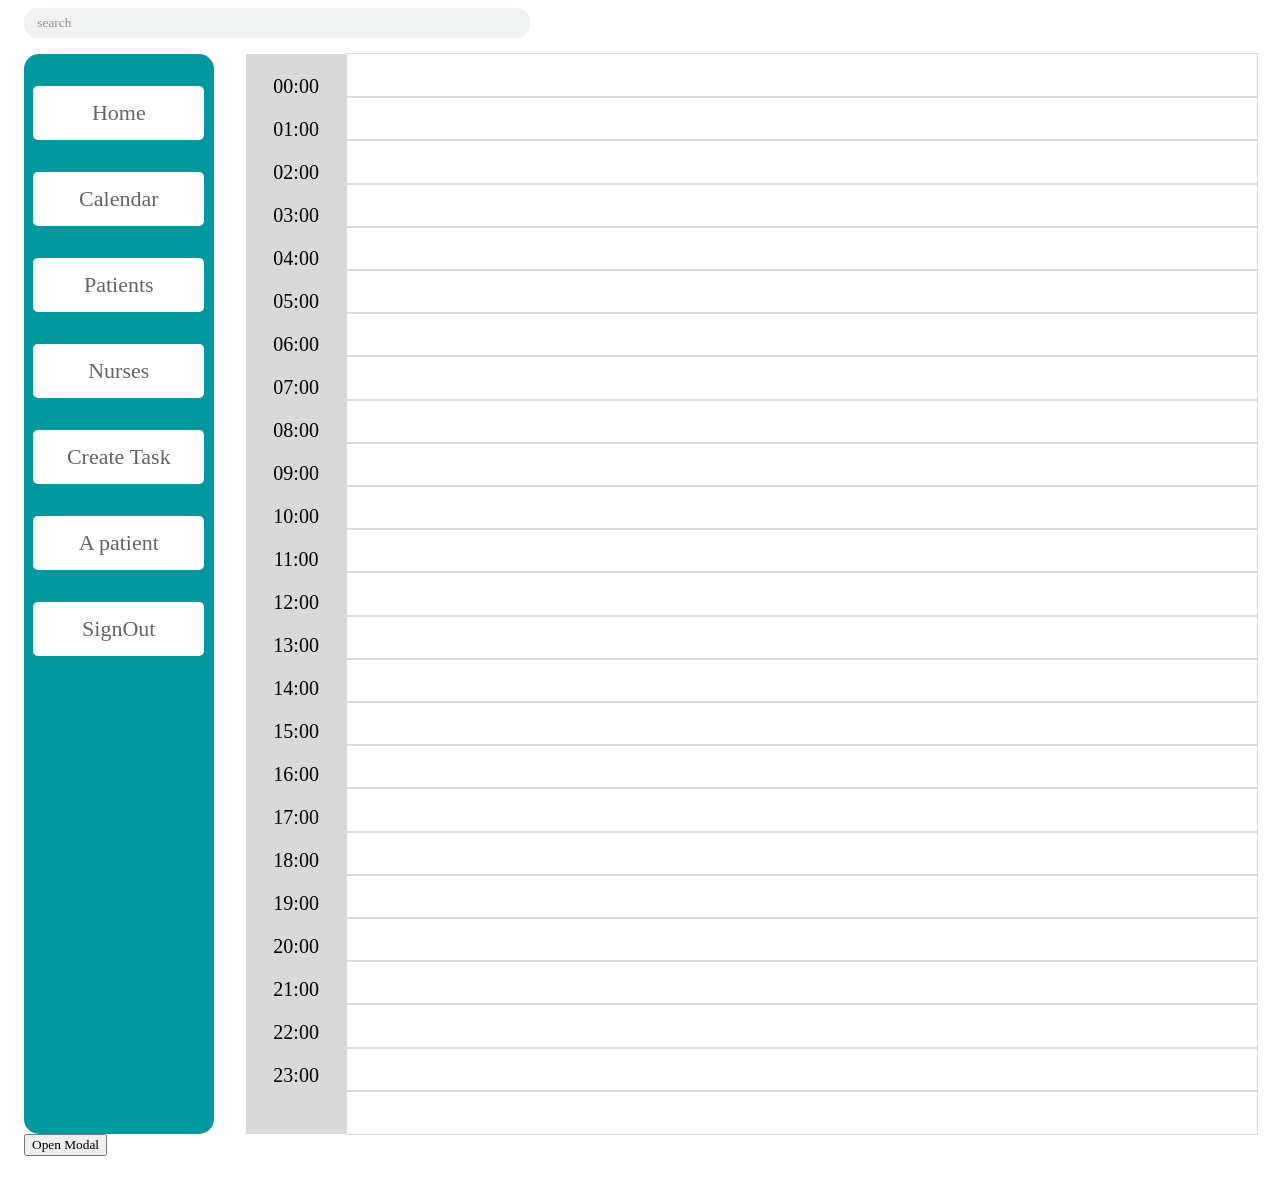
<file: clinix/index.html>
<!DOCTYPE html>
<html>

<head>
  <meta charset="utf-8">
  <meta name="viewport" content="width=device-width">
  <title>replit</title>
  <link href="style.css" rel="stylesheet" type="text/css" />
  <style>
    * {
      box-sizing: border-box;
      font-family: Cambria, Cochin, Georgia, Times, 'Times New Roman', serif;
    }

    #saveChanges {
      background-color: #343D44;
      border: none;
      color: white;
      padding: 15px 32px;
      text-align: center;
      text-decoration: none;
      display: inline-block;
      font-size: 16px;
    }

    /* The Modal (background) */
    .modal {
      display: none;
      /* Hidden by default */
      position: fixed;
      /* Stay in place */
      z-index: 1;
      /* Sit on top */
      left: 0;
      top: 0;
      width: 100%;
      /* Full width */
      height: 100%;
      /* Full height */
      overflow: auto;
      /* Enable scroll if needed */
      background-color: rgba(0, 0, 0, 0.4);
      /* Black w/ opacity */
    }

    /* Modal Content/Box */
    .modal-content {
      background-color: #fefefe;
      margin: 15% auto;
      /* 15% from the top and centered */
      padding: 20px;
      border: 1px solid #888;
      width: 80%;
      /* Could be more or less, depending on screen size */
    }

    /* The Close Button */
    .close {
      color: #aaa;
      float: right;
      font-size: 28px;
      font-weight: bold;
    }

    .close:hover,
    .close:focus {
      color: black;
      text-decoration: none;
      cursor: pointer;
    }

    /* Modal Header */
    .modal-header {
      padding: 2px 16px;
      background-color: #03989E;
      color: white;
    }

    /* Modal Body */
    .modal-body {
      padding: 2px 16px;

    }

    /* Modal Footer */
    .modal-footer {
      padding: 2px 16px;
      background-color: #03989E;
      color: white;
    }

    /* Modal Content */
    .modal-content {
      position: relative;
      background-color: #fefefe;
      margin: auto;
      padding: 0;
      border: 1px solid #888;
      width: 80%;
      box-shadow: 0 4px 8px 0 rgba(0, 0, 0, 0.2), 0 6px 20px 0 rgba(0, 0, 0, 0.19);
      animation-name: animatetop;
      animation-duration: 0.4s;
      color: #343D44;
    }

    /* Add Animation */
    @keyframes animatetop {
      from {
        top: -300px;
        opacity: 0
      }

      to {
        top: 0;
        opacity: 1
      }
    }
  </style>
</head>

<body>
  <input type='text' name='search' placeholder="search" class='searchBar'>
  <main>
    <div class='navBar'>
      <img>
      <a class='button' href='doctorsHome.html'>Home</a>
      <a class='button' href='calendar.html'>Calendar</a>
      <a class='button' href='patientsList.html'>Patients</a>
      <a class='button' href='nursesList.html'>Nurses</a>
      <a class='button' href='createTask.html'>Create Task</a>
      <a class='button' href='patient.html'>A patient</a>
      <a class='button' href='modal.html'>SignOut</a>
    </div>

    <div class='navBar2'>
      <button onclick="myFunction()" class="dropbtn">Menu</button>
      <div id="myDropdown" class="dropdown-content">
        <a href="createAppointment.html">Link 1</a>
        <a href="#">Home</a>
        <a href="nursesList.html">NursesList</a>
      </div>
    </div>

    <div class='taskTemplate'>
      <div class='timeBar'>
        <p>00:00</p>
        <p>01:00</p>
        <p>02:00</p>
        <p>03:00</p>
        <p>04:00</p>
        <p>05:00</p>
        <p>06:00</p>
        <p>07:00</p>
        <p>08:00</p>
        <p>09:00</p>
        <p>10:00</p>
        <p>11:00</p>
        <p>12:00</p>
        <p>13:00</p>
        <p>14:00</p>
        <p>15:00</p>
        <p>16:00</p>
        <p>17:00</p>
        <p>18:00</p>
        <p>19:00</p>
        <p>20:00</p>
        <p>21:00</p>
        <p>22:00</p>
        <p>23:00</p>
      </div>
      <div class='dailyScheduler'>
        <div class='hours' id='00:00' onclick="load_task('00:30', '00:40', 10, 'a townhall', 'bulaba' )">
        </div>
        <div class='hours' id='01:00'>
        </div>
        <div class='hours' id='02:00'></div>
        <div class='hours' id='03:00'></div>
        <div class='hours' id='04:00'></div>
        <div class='hours' id='05:00'></div>
        <div class='hours' id='06:00'></div>
        <div class='hours' id='07:00'></div>
        <div class='hours' id='08:00'></div>
        <div class='hours' id='09:00'></div>
        <div class='hours' id='10:00'></div>
        <div class='hours' id='11:00'></div>
        <div class='hours' id='12:00'></div>
        <div class='hours' id='13:00'></div>
        <div class='hours' id='14:00'></div>
        <div class='hours' id='15:00'></div>
        <div class='hours' id='16:00'></div>
        <div class='hours' id='17:00'></div>
        <div class='hours' id='18:00'></div>
        <div class='hours' id='19:00'></div>
        <div class='hours' id='20:00'></div>
        <div class='hours' id='21:00'></div>
        <div class='hours' id='22:00'></div>
        <div class='hours' id='23:00'></div>
        <div class='hours' id='24:00'></div>
      </div>
    </div>
  </main>
  <div>
    <!-- Trigger/Open The Modal -->
    <button id="myBtn">Open Modal</button>
    <!-- The Modal -->
    <div id="myModal" class="modal">

      <!-- Modal content -->
      <div class="modal-content">
        <div class="modal-header">
          <span class="close">&times;</span>
          <h2>Task Details</h2>
        </div>



        <div class="modal-body">
          <p id='taskAssignee'>Assignee</p>
          <p id='taskDate'>Date</p>
          <p id='taskStartTime'>StartTime</p>
          <p id='taskEndTime'>EndTime</p>
          <p id='taskDescription'>Task Descritpion</p>
          <h5>Mark As Done <label class="container">
              <form>
                <input type="checkbox" checked="checked" id='markAsDone' name='markAsDone'>
                <span class="checkmark"></span>
            </label></h5>
        </div>


        <div class="modal-footer">
          <button id='saveChanges' name='saveChanges'>Save Changes</button>
        </div>
      </div>

      <script src="script.js"></script>
      <script>
        //Function for NavBar
        function myFunction() {
          document.getElementById("myDropdown").classList.toggle("show");
        }
        // Get the modal
        var modal = document.getElementById("myModal");

        // Get the button that opens the modal
        var btn = document.getElementById("myBtn");

        // Get the <span> element that closes the modal
        var span = document.getElementsByClassName("close")[0];

        // When the user clicks on the button, open the modal
        btn.onclick = function () {
          modal.style.display = "block";
        }

        // When the user clicks on <span> (x), close the modal
        span.onclick = function () {
          modal.style.display = "none";
        }

        // When the user clicks anywhere outside of the modal, close it
        window.onclick = function (event) {
          if (event.target == modal) {
            modal.style.display = "none";
          }
        }
      </script>



      <script>
        //Function to check if Task has been checked
        function checkDisplay() {
          const checkButtons = document.querySelectorAll('input[name="markAsDone"]');

          for (const checkButton of checkButtons) {
            if (checkButton.checked) {
              //mark as completed in database
              break;
            }
          }
        }
      </script>
</body>

</html>
</file>
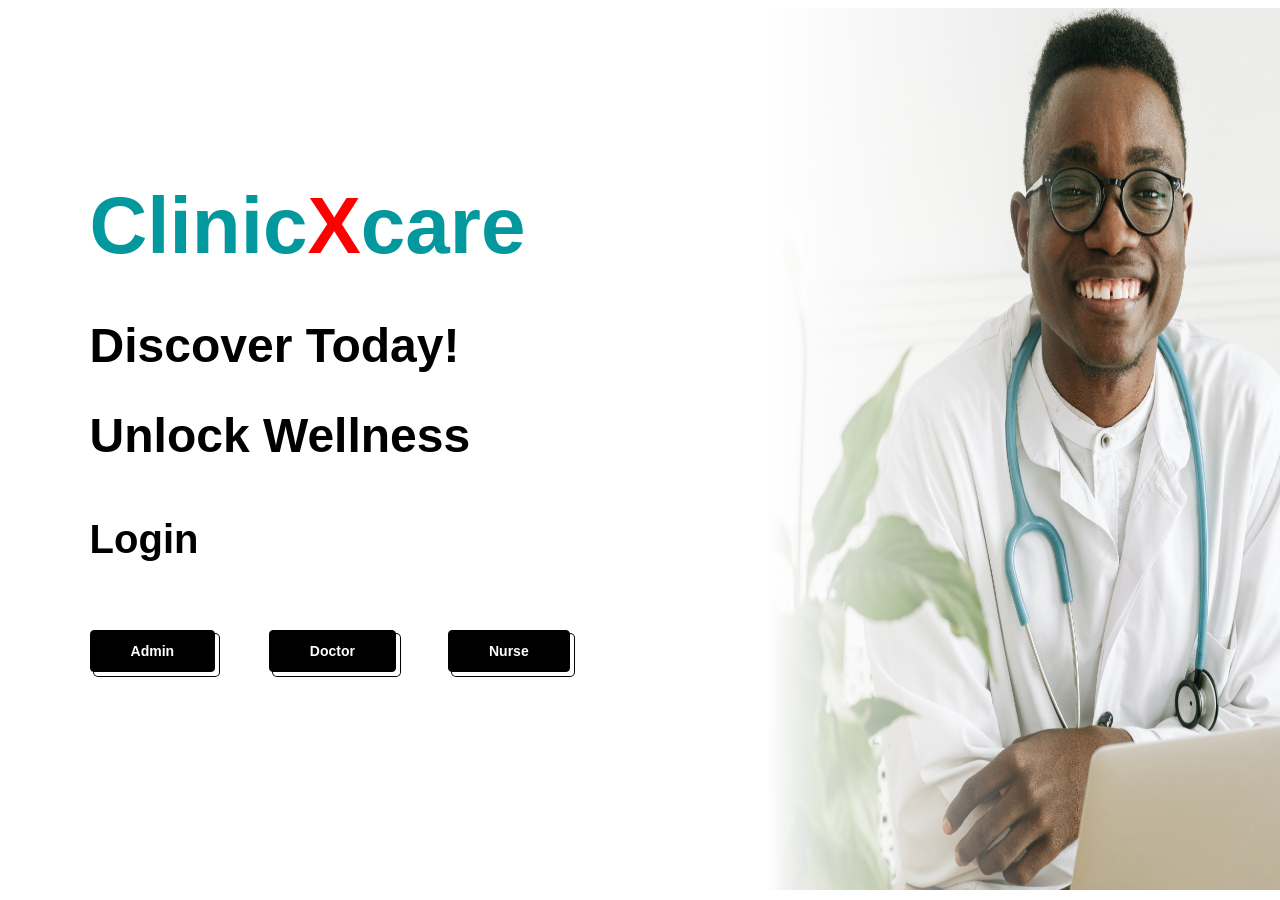
<file: edoc-doctor-appointment-system-main/index.html>
<!DOCTYPE html>
<html lang="en">
<head>
    <meta charset="UTF-8">
    <meta http-equiv="X-UA-Compatible" content="IE=edge">
    <meta name="viewport" content="width=device-width, initial-scale=1.0">
    <title>HomePage</title> <!-- name homepage -->
    <link rel="stylesheet" href="css/index.css"> <!-- external css file called homepage_design -->
</head>

<body>

    <div class = container>

        <div class = "photo">
        <img src="tuxpi.com.1676675821.jpg">
        </div>

        <div class = "banner_name">
            <b style="color: rgb(3, 152, 158);"> Clinic<b style="color: red;">X</b>care</b>
        </div>

        <div class = "quick_bio1">
            <p style="color: rgb(0, 0, 0);"><b>Unlock Wellness</b></p>
        </div>

        <div class = "quick_bio2">
            <p style="color: rgb(0, 0, 0);"><b>Discover Today!<b></p>
        </div>

        <div class = "login_placeholder">
            <p style="color: rgb(0, 0, 0);">Login</p>
        </div>
        
    </div>
<a href="login.php">
    <button class="admin_placement" value="Make Appointment" role="button"><b>Admin</b></button>
</a>

<a href="login.php">
    <button class="doctor_placement" value="Make Appointment" role="button"><b>Doctor</b></button>
</a>

<a href="login.php">
    <button class="nurse_placement" value="Make Appointment" role="button"><b>Nurse</b></button>
</a>

<!-- <button class="doctor_placement" role="button"><b>Doctor</b></button>
<button class="nurse_placement" role="button"><b>Nurse</b></button> -->


<!-- <td colspan="3">
    <center>
    <a href="login.php" >
        <input type="button" value="Make Appointment" class="login-btn btn-primary btn" style="padding-left: 25px;padding-right: 25px;padding-top: 10px;padding-bottom: 10px;">
    </a>

</body>
</html> -->
</file>
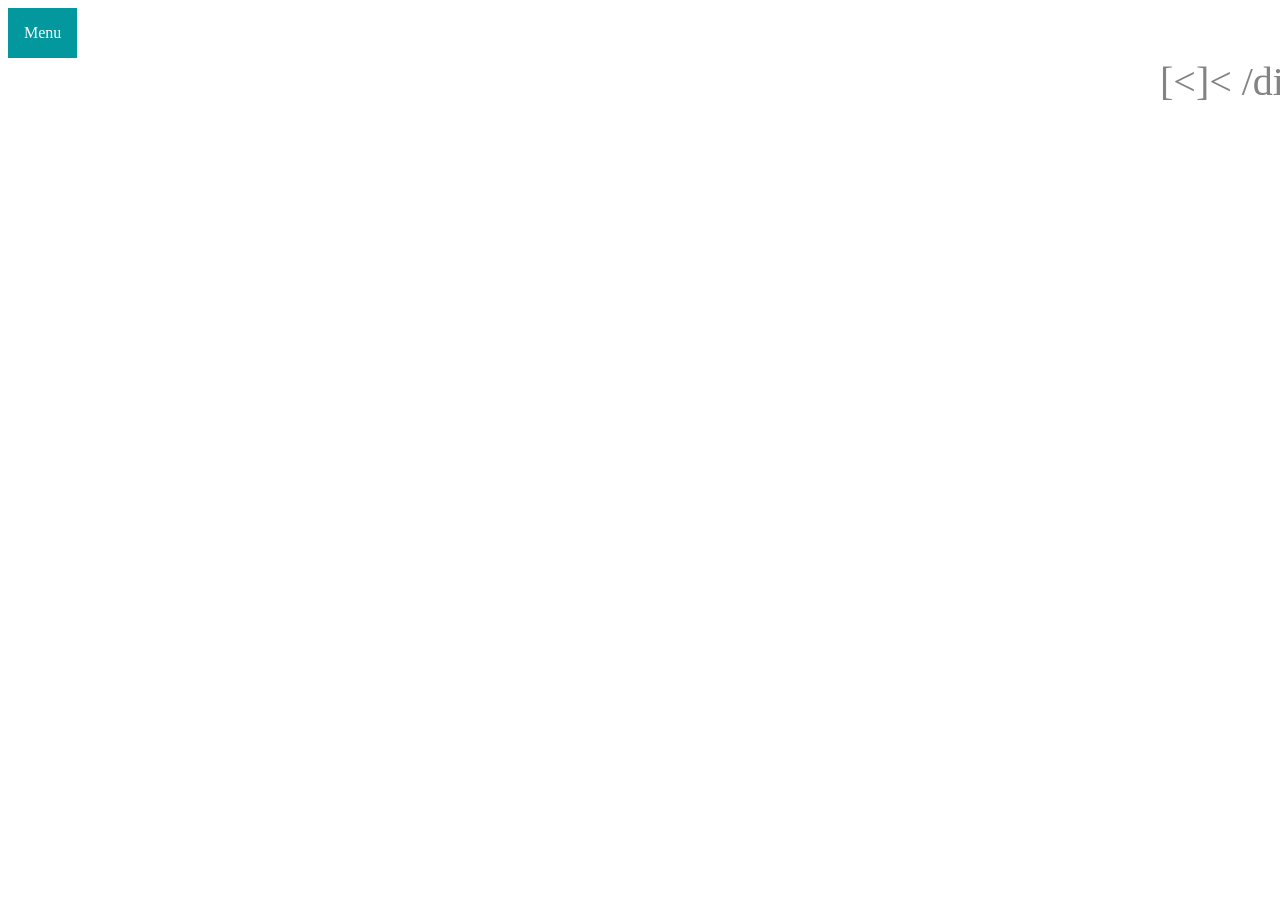
<file: clinix/calendar.html>
<!DOCTYPE html>
<html>

<head>
  <meta charset="utf-8">
  <meta name="viewport" content="width=device-width">
  <title>replit</title>
  <link href="calendar.css" rel="stylesheet" type="text/css" />
</head>

<body>
  <div class='navBar'>
    <button onclick="myFunction()" class="dropbtn">Menu</button>
    <div id="myDropdown" class="dropdown-content">
      <a href="createAppointment.html">Link 1</a>
      <a href="#">Link 2</a>
      <a href="#">Link 3</a>
    </div>
  </div>

  <main>
    <div id='backArrow' onclick="prevMonth()">[<]< /div>
        <div id='frontArrow' onclick="nextMonth()">[>]</div>
        <p class='monthTitle'>Month Here</p>
        <div class="grid-container">
          <div class="grid-item title" name='Sun'>Sun</div>
          <div class="grid-item title" name='Mon'>Mon</div>
          <div class="grid-item title" name='Tue'>Tue</div>
          <div class="grid-item title" name='Wed'>Wed</div>
          <div class="grid-item title" name='Thu'>Thu</div>
          <div class="grid-item title" name='Fri'>Fri</div>
          <div class="grid-item title" name=Sat>Sat</div>
          <div class="grid-item" id='1' name='1'>1</div>
          <div class="grid-item" id='2' name='2'>2</div>
          <div class="grid-item" id='3' name='3'>3</div>
          <div class="grid-item" id='4' name='4'>4</div>
          <div class="grid-item" id='5' name='5'>5</div>
          <div class="grid-item" id='6' name='6'>6</div>
          <div class="grid-item" id='7' name='7'>7</div>
          <div class="grid-item" id='8' name='8'>8</div>
          <div class="grid-item" id='9' name='9'>9</div>
          <div class="grid-item" id='10' name='10'>10</div>
          <div class="grid-item" id='11' name='11'>11</div>
          <div class="grid-item" id='12' name='12'>12</div>
          <div class="grid-item" id='13' name='13'>13</div>
          <div class="grid-item" id='14' name='14'>14</div>
          <div class="grid-item" id='15' name='15'>15</div>
          <div class="grid-item" id='16' name='16'>16</div>
          <div class="grid-item" id='17' name='17'>17</div>
          <div class="grid-item" id='18' name='18'>18</div>
          <div class="grid-item" id='19' name='19'>19</div>
          <div class="grid-item" id='20' name='20'>20</div>
          <div class="grid-item" id='21' name='21'>21</div>
          <div class="grid-item" id='22' name='22'>22</div>
          <div class="grid-item" id='23' name='23'>23</div>
          <div class="grid-item" id='24' name='24'>24</div>
          <div class="grid-item" id='25' name='25'>25</div>
          <div class="grid-item" id='26' name='26'>26</div>
          <div class="grid-item" id='27' name='27'>27</div>
          <div class="grid-item" id='28' name='28'>28</div>
          <div class="grid-item" id='29' name='29'>29</div>
          <div class="grid-item" id='30' name='30'>30</div>
          <div class="grid-item" id='31' name='31'>31</div>
          <div class="grid-item" id='32' name='32'>32</div>
          <div class="grid-item" id='33' name='33'>33</div>
          <div class="grid-item" id='34' name='34'>34</div>
          <div class="grid-item" id='35' name='35'>35</div>
        </div>
  </main>
  <script>
    function myFunction() {document.getElementById("myDropdown").classList.toggle("show");}
  </script>

  <script>
    const d = new Date();
    const currYear = d.getFullYear();
    const currMonth = d.getMonth();
    const currDate = d.getDate();
    const currDay = d.getDay();
    var displayMonth = currMonth;
    const startMonth = 0;
    const endMonth = 11;
    displayCalendar(currMonth);

    let YearBegins = {
      2023: 0,
      2024: 1,
      2025: 2,
      2026: 3,
      2027: 4,
      2028: 5,
      2029: 6,
      2030: 0,
      2031: 1,
      2032: 2,
      2033: 3,
      2034: 4,
      2035: 5,
      2036: 6
    }

    let DateTracker = {
      0: {
        1: 1,
        2: 2,
        3: 3
      },
      1: {
        1: 32,
        2: 33
      }
    }

    function getDayOfWeek(monthCode, date) {
      var dayCode = (DateTracker[monthCode][date] % 7) - (YearBegins[currYear] - 1);
      alert(dayCode);
      return dayCode;
    };

    function loadGrid() {
      let empty_grid = [
        [[], [], [], [], [], [], []],
        [[], [], [], [], [], [], []],
        [[], [], [], [], [], [], []],
        [[], [], [], [], [], [], []],
        [[], [], [], [], [], [], []],
      ]
      return empty_grid;
    };

    //Shift display to next month
    function nextMonth() {
      if (displayMonth != endMonth) {
        displayCalendar(displayMonth += 1)
        displayMonth += 1
      }
    }

    //Shift display for previous month  
    function prevMonth() {
      if (displayMonth != startMonth) {
        displayCalendar(displayMonth -= 1)
        displayMonth -= 1
      }
    }

    //Displays the details of a certain month
    function displayCalendar(month) {
      grid = loadGrid();
      for (let i = 0; i < length_of_months[month]; i++) {
        if (i <= 6) {
          grid[0][getDayOfWeek(month, i)] = i;
        }
        else if (6 < i <= 11) {
          grid[1][getDayOfWeek(month, i)] = i;
        }
        else if (11 < i <= 16) {
          grid[2][getDayOfWeek(month, i)] = i;
        }
        else if (16 < i <= 21) {
          grid[3][getDayOfWeek(month, i)] = i;
        }
        else if (31 <= i <= 26) {
          grid[4][getDayOfWeek(month, i)] = i;
        };
      };
      flat_grid = grid.flat(1);
      for (let i = 0; i <= flat_grid.length; i++) {
        if (flat_grid[i] != 0 || flat_grid[i] != null) {
          var position = document.getElementById(i);
          position.innerHTML = flat_grid[i];
        };
      };
    };

  </script>
</body>

</html>
</file>
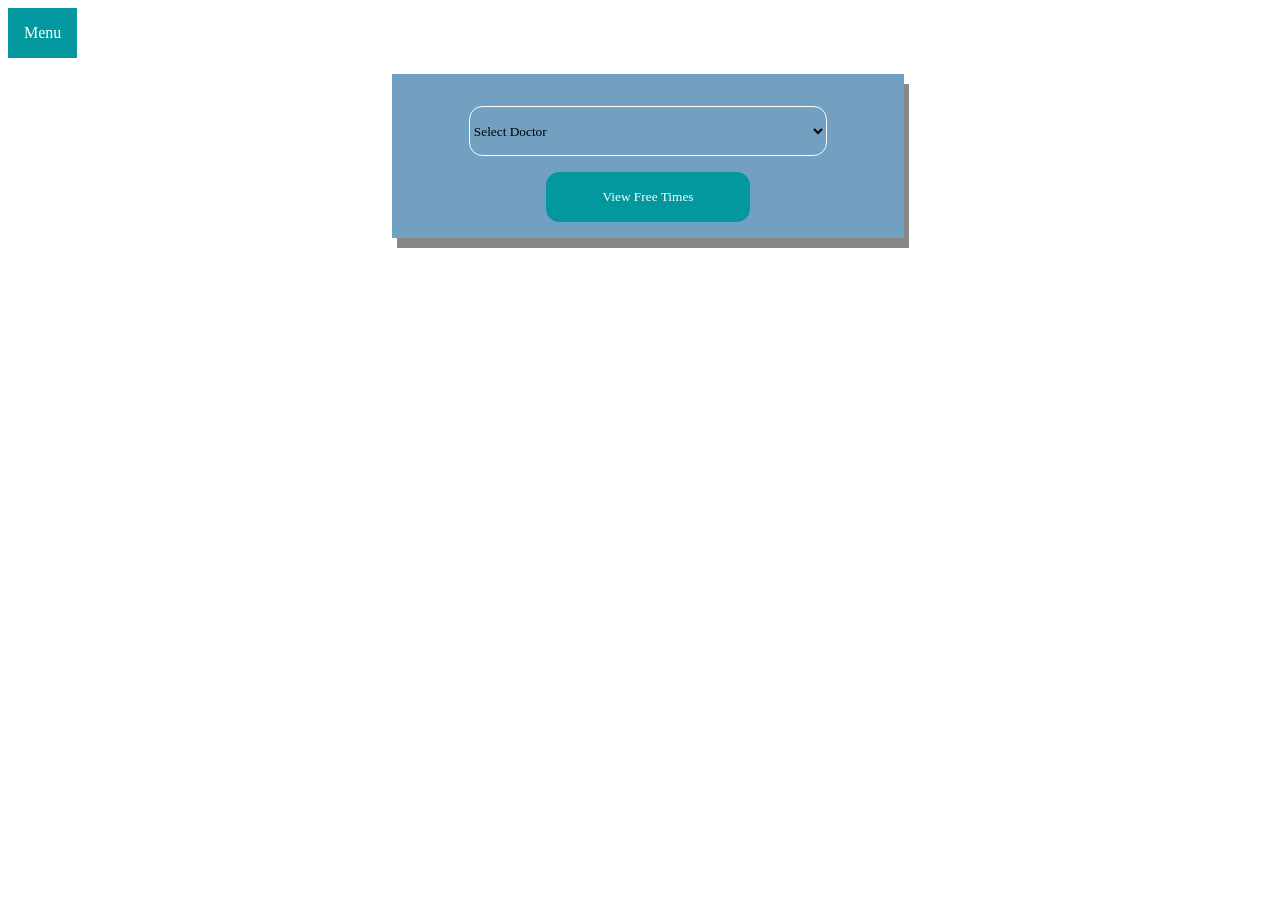
<file: clinix/createAppointment.html>
<!DOCTYPE html>
<html>

<head>
  <meta charset="utf-8">
  <meta name="viewport" content="width=device-width">
  <title>replit</title>
  <link href="tasksAppointments.css" rel="stylesheet" type="text/css" />
</head>

<body>
  <div class='navBar'>
    <button onclick="myFunction()" class="dropbtn">Menu</button>
    <div id="myDropdown" class="dropdown-content">
      <a href="#">Link 1</a>
      <a href="#">Link 2</a>
      <a href="#">Link 3</a>
    </div>
  </div>
  <form class='scheduleForm' action='getDoctorFreeTime()' name='findFreeDoctor' action='#' method="POST">
    <select>
      <option value="0">Select Doctor</option>
      <option value="1">Audi</option>
      <option value="2">BMW</option>
      <option value="3">Citroen</option>
      <option value="4">Ford</option>
      <option value="5">Honda</option>
      <option value="6">Jaguar</option>
      <option value="7">Land Rover</option>
      <option value="8">Mercedes</option>
      <option value="9">Mini</option>
      <option value="10">Nissan</option>
      <option value="11">Toyota</option>
      <option value="12">Volvo</option>
    </select>

    <input class="verify" type="submit" class='createTask' name='checkDoctors' value="View Free Times">
  </form>

  <form class='scheduleForm' action='createAppointment()' name='createAppointment' id='createAppointment'>
    <select>
      <option value="0">Select Date</option>
      <option value="1">Audi</option>
      <option value="2">BMW</option>
      <option value="3">Citroen</option>
      <option value="4">Ford</option>
      <option value="5">Honda</option>
      <option value="6">Jaguar</option>
      <option value="7">Land Rover</option>
      <option value="8">Mercedes</option>
      <option value="9">Mini</option>
      <option value="10">Nissan</option>
      <option value="11">Toyota</option>
      <option value="12">Volvo</option>
    </select>

    <select>
      <option value="0">Select Start Time</option>
      <option value="1">Audi</option>
      <option value="2">BMW</option>
      <option value="3">Citroen</option>
      <option value="4">Ford</option>
      <option value="5">Honda</option>
      <option value="6">Jaguar</option>
      <option value="7">Land Rover</option>
      <option value="8">Mercedes</option>
      <option value="9">Mini</option>
      <option value="10">Nissan</option>
      <option value="11">Toyota</option>
      <option value="12">Volvo</option>
    </select>


    <select>
      <option value="0">Select Duration</option>
      <option value="1">Audi</option>
      <option value="2">BMW</option>
      <option value="3">Citroen</option>
      <option value="4">Ford</option>
      <option value="5">Honda</option>
      <option value="6">Jaguar</option>
      <option value="7">Land Rover</option>
      <option value="8">Mercedes</option>
      <option value="9">Mini</option>
      <option value="10">Nissan</option>
      <option value="11">Toyota</option>
      <option value="12">Volvo</option>
    </select>

    <input type='text' class='patientID' name='patientID' placeholder='Patient ID Number' />
    <input class="assign" type="submit" value="Book Appointment"><br>
  </form>

  <script src='C:\Users\Edwin\Desktop\clinix\script.js'></script>
  <script>
    /* When the user clicks on the button, 
    toggle between hiding and showing the dropdown content */
    function myFunction() {
      document.getElementById("myDropdown").classList.toggle("show");
    }

    // Close the dropdown if the user clicks outside of it
    window.onclick = function (event) {
      if (!event.target.matches('.dropbtn')) {
        var dropdowns = document.getElementsByClassName("dropdown-content");
        var i;
        for (i = 0; i < dropdowns.length; i++) {
          var openDropdown = dropdowns[i];
          if (openDropdown.classList.contains('show')) {
            openDropdown.classList.remove('show');
          }
        }
      }
    }
  </script>


</body>
</file>
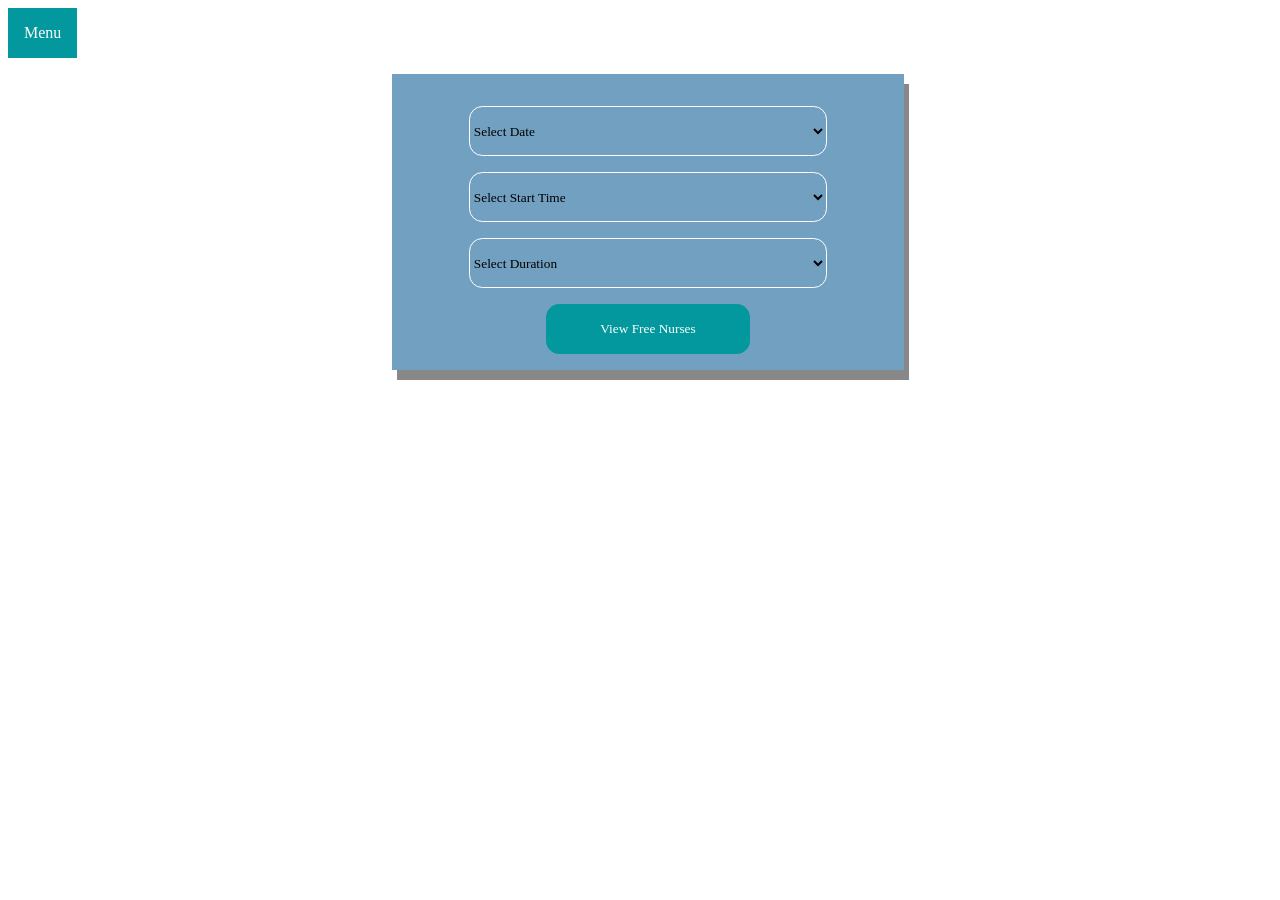
<file: clinix/createTask.html>
<!DOCTYPE html>
<html>

<head>
  <meta charset="utf-8">
  <meta name="viewport" content="width=device-width">
  <title>replit</title>
  <link href="tasksAppointments.css" rel="stylesheet" type="text/css" />
</head>

<body>
  <div class='navBar'>
    <button onclick="myFunction()" class="dropbtn">Menu</button>
    <div id="myDropdown" class="dropdown-content">
      <a href="createAppointment.html">Link 1</a>
      <a href="#">Link 2</a>
      <a href="#">Link 3</a>
    </div>
  </div>
  <form class='scheduleForm' action="getFreeNurses()" name='createTaskForm' action='#' method='POST' >
    <select>
      <option value="0">Select Date</option>
      <option value="1">Audi</option>
      <option value="2">BMW</option>
      <option value="3">Citroen</option>
      <option value="4">Ford</option>
      <option value="5">Honda</option>
      <option value="6">Jaguar</option>
      <option value="7">Land Rover</option>
      <option value="8">Mercedes</option>
      <option value="9">Mini</option>
      <option value="10">Nissan</option>
      <option value="11">Toyota</option>
      <option value="12">Volvo</option>
    </select>

    <select>
      <option value="0">Select Start Time</option>
      <option value="1">Audi</option>
      <option value="2">BMW</option>
      <option value="3">Citroen</option>
      <option value="4">Ford</option>
      <option value="5">Honda</option>
      <option value="6">Jaguar</option>
      <option value="7">Land Rover</option>
      <option value="8">Mercedes</option>
      <option value="9">Mini</option>
      <option value="10">Nissan</option>
      <option value="11">Toyota</option>
      <option value="12">Volvo</option>
    </select>


    <select>
      <option value="0">Select Duration</option>
      <option value="1">Audi</option>
      <option value="2">BMW</option>
      <option value="3">Citroen</option>
      <option value="4">Ford</option>
      <option value="5">Honda</option>
      <option value="6">Jaguar</option>
      <option value="7">Land Rover</option>
      <option value="8">Mercedes</option>
      <option value="9">Mini</option>
      <option value="10">Nissan</option>
      <option value="11">Toyota</option>
      <option value="12">Volvo</option>
    </select>
    <input class="verify" type="submit" class='createTask' name='checkNurses' value="View Free Nurses">
  </form>
  
  <form class='scheduleForm' action="assignTask()" name='assignTaskForm' id='assignTaskForm'>
    <select>
      <option value="0">Select Nurse ID</option>
      <option value="1">Audi</option>
      <option value="2">BMW</option>
      <option value="3">Citroen</option>
      <option value="4">Ford</option>
      <option value="5">Honda</option>
      <option value="6">Jaguar</option>
      <option value="7">Land Rover</option>
      <option value="8">Mercedes</option>
      <option value="9">Mini</option>
      <option value="10">Nissan</option>
      <option value="11">Toyota</option>
      <option value="12">Volvo</option>
    </select>

    <input type='text' class='taskDescr' name='taskDescr' placeholder='Description' />
    <input class="assign" type="submit" value="Assign Task"><br>
  </form>

  <script src='script.js'></script>
  <script>
    /* When the user clicks on the button, 
    toggle between hiding and showing the dropdown content */
    function myFunction() {
      document.getElementById("myDropdown").classList.toggle("show");
    }

    // Close the dropdown if the user clicks outside of it
    window.onclick = function (event) {
      if (!event.target.matches('.dropbtn')) {
        var dropdowns = document.getElementsByClassName("dropdown-content");
        var i;
        for (i = 0; i < dropdowns.length; i++) {
          var openDropdown = dropdowns[i];
          if (openDropdown.classList.contains('show')) {
            openDropdown.classList.remove('show');
          }
        }
      }
    }
  </script>


</body>
</file>
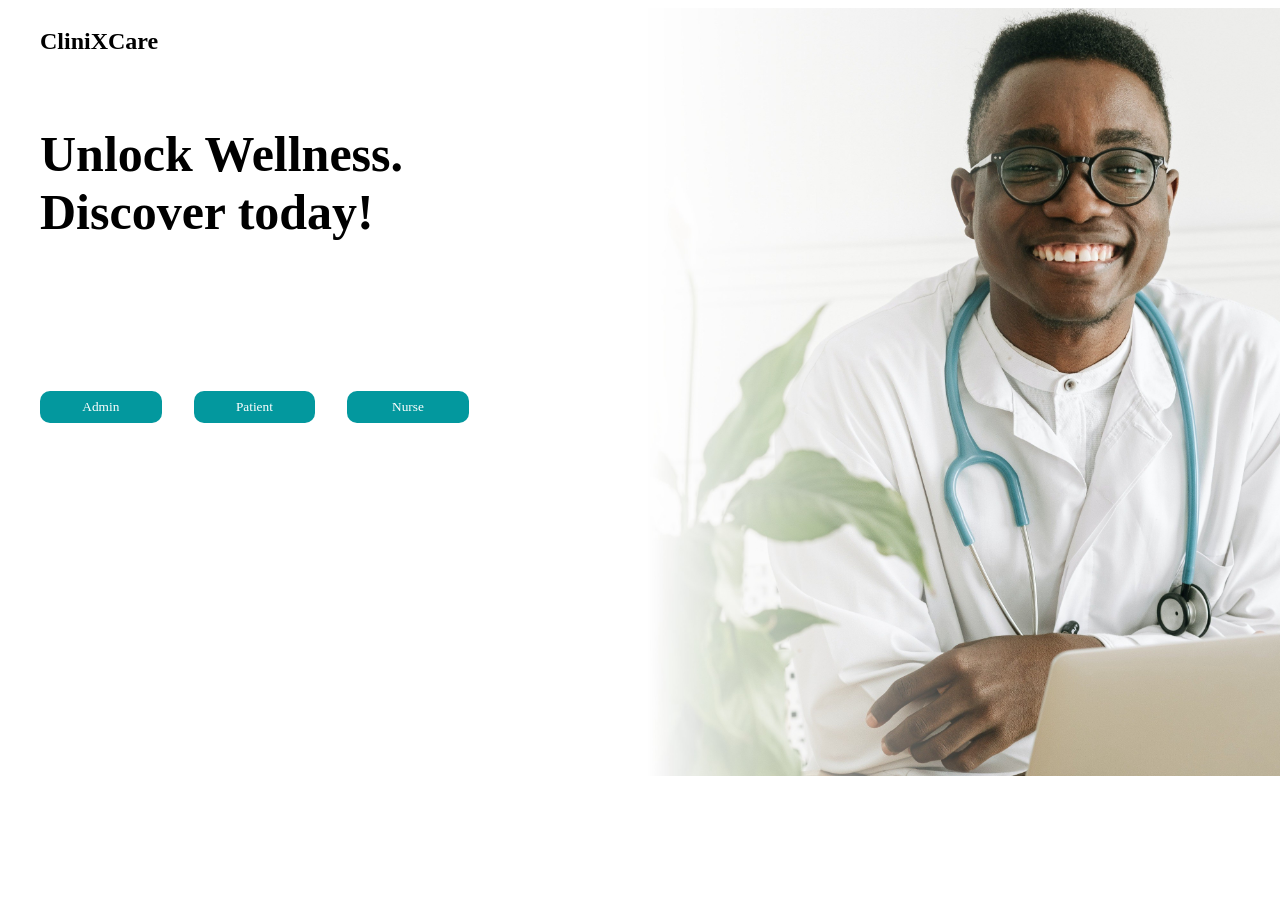
<file: clinix/landingPage.html>
<!DOCTYPE html>
<html>
<head>
  <meta charset="utf-8">
  <meta name="viewport" content="width=device-width">
  <title>replit</title>
  <link href="landingPage.css" rel="stylesheet" type="text/css" />
</head>

<body>
  <main>
    <h2>
      CliniXCare
    </h2>
    <p>
      Unlock Wellness.<br>
      Discover today!
    </p>
    <div class='buttonArray'>
      <button>
        Admin
      </button>
      <button>
        Patient
      </button>
      <button>
        Nurse
      </button>
    </div>
  </main>
  <div class='banner'>
    <img src="assets/bckg.jpg">
  </div>
</body>
</file>
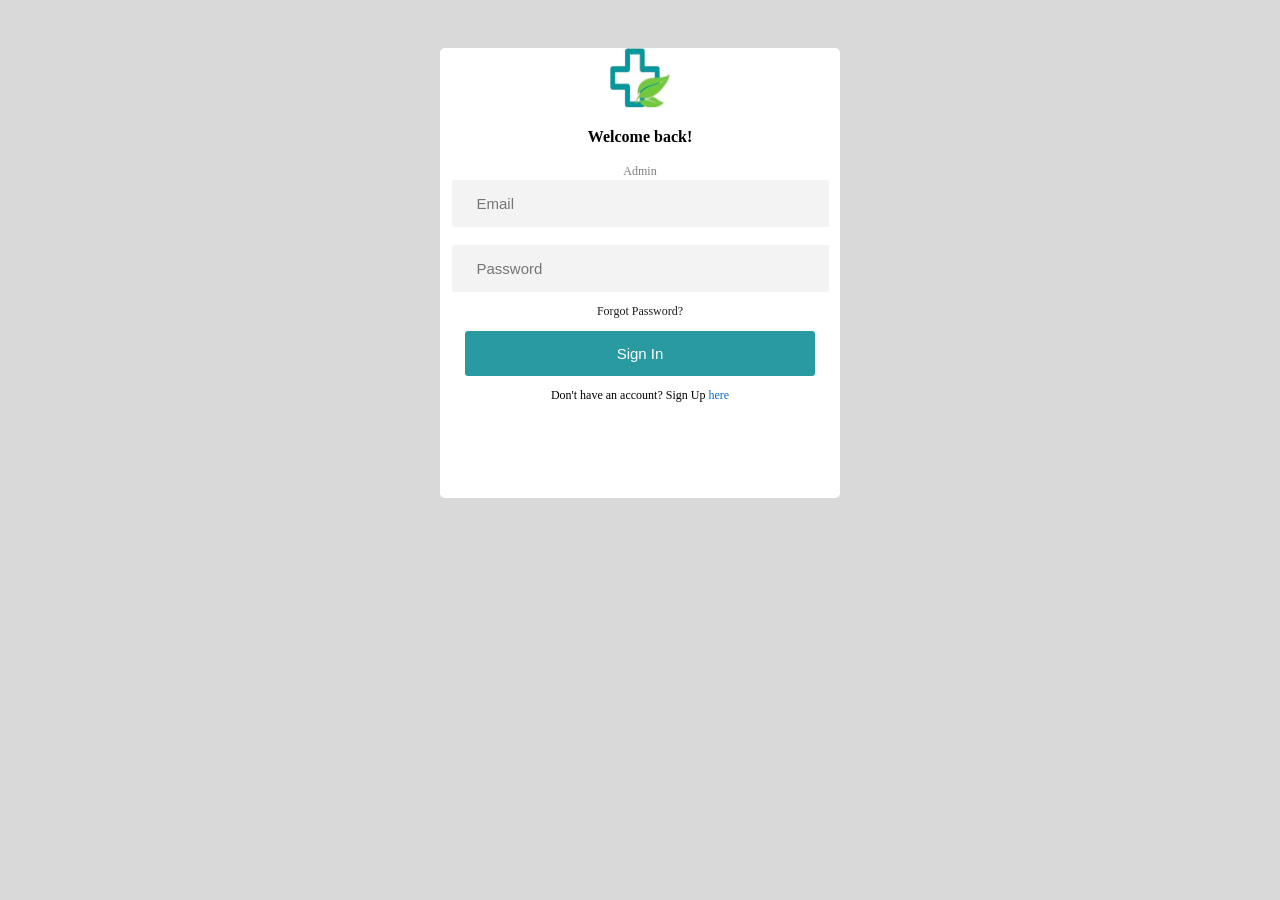
<file: clinix/loginAdmin.html>
<!DOCTYPE html>
<html>

<head>
  <meta charset="utf-8">
  <meta name="viewport" content="width=device-width">
  <title>replit</title>
  <link href="login.css" rel="stylesheet" type="text/css" />
  <script type="text/javascript" src=script.js></script>
</head>

<body>
  <form action="#" onsubmit="return validate()">
    <img src='assets/logo.jpg' id='logo'>
    <p id='welcomeBack'><b>Welcome back!</b></p>
    <h5 id='userType'>Admin</h5>
    <div class=emailSection>
      <input type="email" id="email" name="email" placeholder="Email" /><br>
    </div><br>

    <div class='passwordSection'>
      <input type="password" id="password" name="password" placeholder="Password"
        oninvalid="this.setCustomValidity('Password can not be blank')" oninput="this.setCustomValidity('')" /><br>
      <p id='forgetPassword'>Forgot Password?</p>
    </div>


    <input id="signIn" type="submit" value="Sign In"><br>
    <p id='noAccount'>Don't have an account? Sign Up <a id='link' href='index.html'>here</a></p>
  </form>

  <script>
    function validate(){
        var email = document.getElementById('email').value;
        var emailRGEX = /^[a-z0-9._%+-]+@[a-z0-9.-]+\.[a-z]{2,4}$/;
        var emailResult = emailRGEX.test(email);

        var password = document.getElementById('password').value;
        var passwordRGEX = /^(?=.*?[A-Z])(?=.*?[a-z])(?=.*?[0-9])(?=.*?[#?!@$%^&*-]).{8,}$/;
        var passwordResult = passwordRGEX.test(password);

        if (emailResult == false) {
            var box = document.getElementById('email');
            box.style.borderWidth = '2px';
            box.style.borderColor = "#ff0000";
            alert('Please enter a valid email address');
            return false;
        }
        else {
            var box = document.getElementById('email');
            box.style.borderWidth = '2px';
            box.style.borderColor = "#0FFF50";
        }

        if (passwordResult == false) {
            var box2 = document.getElementById('password');
            box2.style.borderWidth = '2px';
            box2.style.borderColor = "#ff0000";
            alert('Your password must be:\nAt least one upper case English letter\nAt least one lower case English letter\nAt least one digit\nAt least one special character\nMinimum eight characters in length');
            return false;
        }
        else {
            var box2 = document.getElementById('email');
            box2.style.borderWidth = '2px';
            box2.style.borderColor = "#0FFF50";
        }
}
  </script>
</body>

</html>
</file>
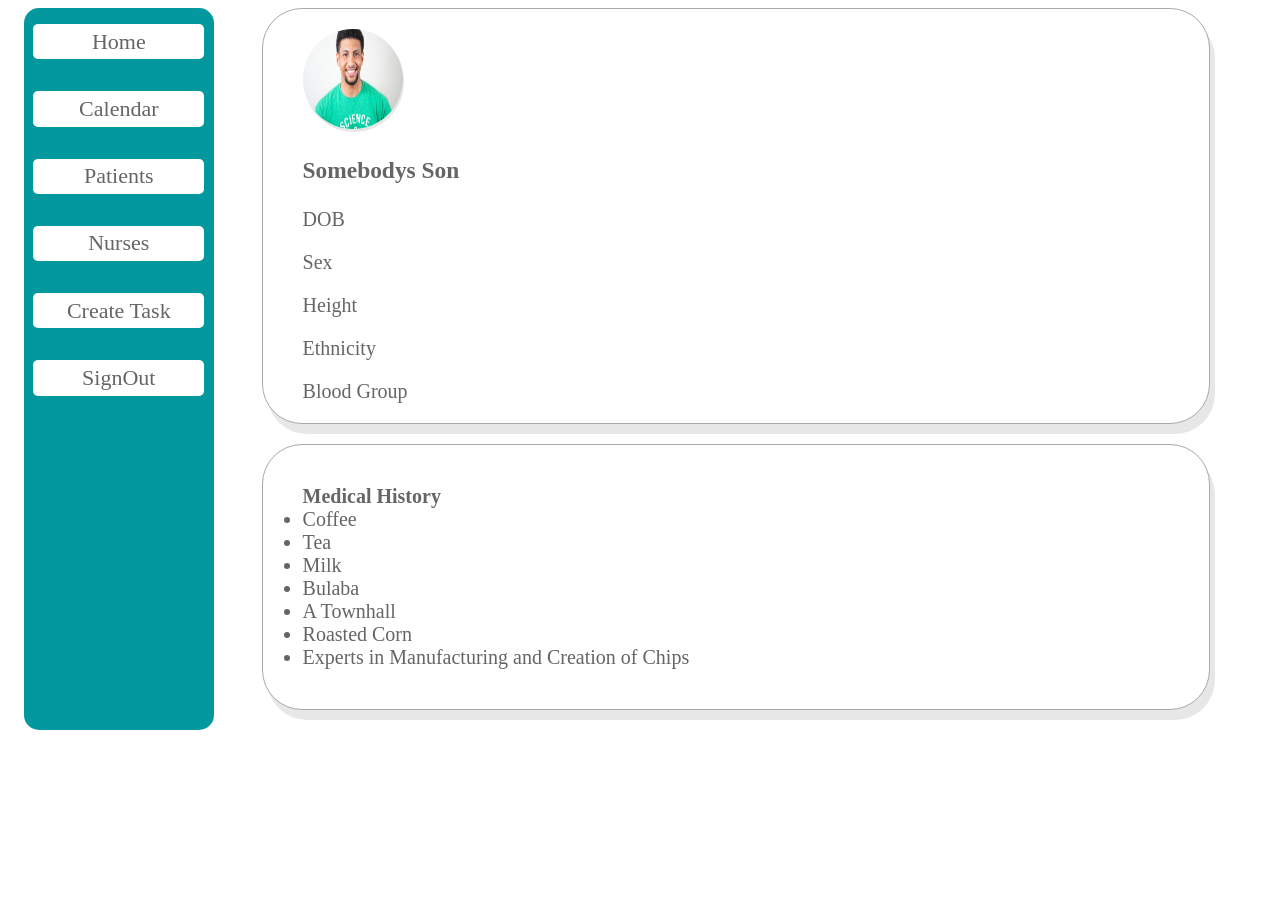
<file: clinix/patient.html>
<!DOCTYPE html>
<html>

<head>
  <meta charset="utf-8">
  <meta name="viewport" content="width=device-width">
  <title>replit</title>
  <link href="patient.css" rel="stylesheet" type="text/css" />
</head>


<body>
  <div class='navBar2'>
    <button onclick="myFunction()" class="dropbtn">Menu</button>
    <div id="myDropdown" class="dropdown-content">
      <a href="createAppointment.html">Link 1</a>
      <a href="#">Link 2</a>
      <a href="#">Link 3</a>
    </div>
  </div>

  <main>
    <div class='navBar'>
      <a class='navButton'>Home</a>
      <a class='navButton' href='calendar.html'>Calendar</a>
      <a class='navButton' href='patientsList.html'>Patients</a>
      <a class=' navButton' href='personsList.html'>Nurses</a>
      <a class=' navButton' href='createTask.html'>Create Task</a>
      <a class='navButton'>SignOut</a>
    </div>


    <div class='patientData'>
      <div class='bioData'>
        <div class='imageContainer'><img src='assets/patientImage.jpg'></div>
        <h3 class='name' id='name' name='name'>Somebodys Son</h3>
        <p class='DOB' id='DOB' name='DOB'>DOB</p>
        <p class='sex' id='sex' name='sex'>Sex</p>
        <p class='Height' id='height' name='height'>Height</p>
        <p class='Ethnicity' id='ethnicity' name='ethnicity'>Ethnicity</p>
        <p class='Blood Group' id='bloodGroup' name='bloodGroup'>Blood Group</p>
      </div>

      <div class='medicalHistory'>
        <ul class='diseases'><b>Medical History</b></br>
          <li>Coffee</li>
          <li>Tea</li>
          <li>Milk</li>
          <li>Bulaba</li>
          <li>A Townhall</li>
          <li>Roasted Corn</li>
          <li>Experts in Manufacturing and Creation of Chips</li>
        </ul>
      </div>
    </div>
  </main>
  <script>
    function myFunction() {document.getElementById("myDropdown").classList.toggle("show");}
  </script>

</body>
</file>
<file: clinix/style.css>
html, body {
  width: 100%;
  overflow-x: hidden;
}


*{
  box-sizing: border-box;
}


body{
  display: flex;
  flex-direction: column;
  padding-left: 1em;
  padding-bottom: 1em;
}

main{
  display: flex;
  flex-direction: row;
  gap: 1em;
  padding-top: 1em;
}

.searchBar{
  width: 40%;
  height: 30px;
  opacity: 80%;
  background-color: #EEF1F0;
  border-radius: 1em;
  border: none;
  padding-left: 1em;
}

.taskTemplate{
  display: flex;
  flex-direction: row;
  width: 80%;
}

.navBar{
  display: flex;
  flex-direction: column;
  width: 15%;
  background-color: #03989E;
  gap: 2em;
  border-radius: 15px;
}

.avatar{
  padding-left: 2em;
}

.navBar > a{
  text-decoration: none;
  font-size: 22px;
  color: #656565;
  background-color: white;
  border: none;
  border-radius: 5px;
  width: 90%;
  margin: 0 auto;
  height: 5%;
  text-align: center;
  display: flex;
  flex-direction: column;
  justify-content: center;
}

.navBar > a:hover{
  opacity: 50%;
}

.navBar2{
  visibility: hidden;
  height: 0px;
  width: 0px;
}

.timeBar{
  width: 10%;
  background-color: #D9D9D9;
  padding: 1px;
}

.dailyScheduler{
  width: 90%;
  height: 1080px;
  display: flex;
  flex-direction: column;
  background-color: white;
}

.hours{
  height: 45px;
  outline: 0.5px solid #D9D9D9;
}

.hours:hover {
    cursor: pointer;
}

.timeBar p{
  text-align: center;
  font-size: 20px;
}

@media only screen and (max-width: 600px) {
  main{
    width: 100%;
    flex-direction: column;
  }
  .navBar{
    visibility: hidden;
    height: 0px;
    width: 0px;
  }
  .taskTemplate{
    width: 95%;
    padding-top: 2em;
  }
  .timeBar{
    width: 12%;
  }
  .dailyScheduler{
    width: 90%;
  }
  .searchBar{
    width: 80%;
    margin: 0 auto;
  }
.dropbtn{
  background-color: #03989E;
  color: white;
  padding: 16px;
  font-size: 16px;
  border: none;
  cursor: pointer;
}

/* Dropdown button on hover & focus */
.dropbtn:hover, .dropbtn:focus {
  background-color: #2980B9;
}

/* The container <div> - needed to position the dropdown content */
.navBar2{
  visibility: visible;
}

/* Dropdown Content (Hidden by Default) */
.dropdown-content {
  display: none;
  position: absolute;
  background-color: #f1f1f1;
  min-width: 160px;
  box-shadow: 0px 8px 16px 0px rgba(0,0,0,0.2);
  z-index: 1;
}

/* Links inside the dropdown */
.dropdown-content a {
  color: black;
  padding: 12px 16px;
  text-decoration: none;
  display: block;
}

/* Change color of dropdown links on hover */
.dropdown-content a:hover {background-color: #ddd;}

/* Show the dropdown menu (use JS to add this class to the .dropdown-content container when the user clicks on the dropdown button) */
.show {display:block;}
}
</file>
<file: edoc-doctor-appointment-system-main/css/index.css>
body {
    background-color: #fff;
}

/* .container .banner_name, .container .quick_bio1, .container .quick_bio2, .container .login_placeholder {
    position: absolute;
    left: 7%;
    font-size: 3em;
    font-family: sans-serif;
    align-items: center;
} */
.container .login_placeholder{
    position: absolute;
    left: 7%;
    font-size: 3em;
    font-family: sans-serif;
    align-items: center;
    top: 53%;
    font-size: 2.5em;
}
.container .banner_name {
    position: absolute;
    left: 7%;
    font-size: 3em;
    font-family: sans-serif;
    align-items: center;
    top: 20%;
    font-size: 5em;
}

.container .quick_bio1 {
    position: absolute;
    left: 7%;
    font-size: 3em;
    font-family: sans-serif;
    align-items: center;
    top: 40%;
}

.container .quick_bio2 {
    position: absolute;
    left: 7%;
    font-size: 3em;
    font-family: sans-serif;
    align-items: center;
    top: 30%;
}

.container.photo .img, img {
    position: relative;
    left: 50px;
    width: 40%;
    height: 99%;
    z-index: 5;
}

.container.photo {
    position: relative;
    left: 50px;
    width: 40%;
    height: 99%;
    z-index: 5;
}

.container.logo, img {
    position: absolute;
    height: 98%;
}

.container.logo {
    left: 0%;
    width: 50%;
    max-width: 150%;
}

img {
    left: 60%;
    width: 40%;
}

.admin_placement, .doctor_placement, .nurse_placement {
    position: absolute;
    top: 70%;
    appearance: button;
    background-color: #000;
    border: 1px solid #000;
    border-radius: 4px;
    box-shadow: #fff 4px 4px 0 0, #000 4px 4px 0 1px;
    color: #fff;
    cursor: pointer;
    display: inline-block;
    font-family: ITCAvantGardeStd-Bk, Arial, sans-serif;
    font-size: 14px;
    font-weight: 400;
    padding: 12px 40px;
    text-align: center;
    user-select: none;
    vertical-align: middle;
}

.admin_placement {
    left: 7%;
}

.doctor_placement {
    left: 21%;
}

.nurse_placement {
    left: 35%;
}

.admin_placement:focus, .admin_placement:hover, .admin_placement:active,
.doctor_placement:focus, .doctor_placement:hover, .doctor_placement:active,
.nurse_placement:focus, .nurse_placement:hover, .nurse_placement:active {
    text-decoration: none;
}

.admin_placement:active, .doctor_placement:active, .nurse_placement:active {
    box-shadow: rgba(0, 0, 0, .125) 0 3px 5px inset;
    outline: 0;
}

.admin_placement:not([disabled]):active, .doctor_placement:not([disabled]):active, .nurse_placement:not([disabled]):active {
    box-shadow: #fff 2px 2px 0 0, #000 2px 2px 0 1px;
    transform: translate(2px, 2px);
}

@media (max-width: 950px) {
    .admin_placement{
        left: 2%;
        padding: 12px 30px;
    }

    .doctor_placement{

        left: 36.5%;
        padding: 12px 30px;
    }
    .nurse_placement{
        left: 73%;
        padding: 12px 30px;
    }

    .container .banner_name{ 
        position: absolute;
        top: 8%;
        left: 8%;
        font-size: 4em;
    }
    
    .container .quick_bio1{ 
        position: absolute;
        top: 15%;
        left: 0%;
        font-size: 3em;
    }

    .container .quick_bio2{ 
        left: 0%;
        font-size: 3em;
    }

    .container .login_placeholder{
        position: absolute;
        top: 50%;
        left: 0%;
        font-size: 3em;
    }

    photo .img, img {
        display: none;
    }
}
</file>
<file: clinix/calendar.css>
html, body {
  width: 100%;
  overflow-x: hidden;
}
body{
  padding-bottom: 1em;
}
*{
  font-family: Cambria;
}
.monthTitle{
  margin: 0 auto;
  text-align: center;
  color: #838383;
  font-size: 25px;
}

.grid-container {
  width: 70%;
  margin: 0 auto;
  display: grid;
  grid-template-columns: auto auto auto auto auto auto auto;
  background-color: #03989E;
  padding: 10px;
}

.grid-item {
  background-color: mintcream;
  border: 1px solid #F1F1F1;
  padding: 20px;
  font-size: 30px;
  text-align: right;
  color: #838383;
}

#frontArrow{
  position: relative;
  top: 50%;
  left: 90%;
  font-size: 40px;
  color: #838383;
}
#frontArrow:hover, #backArrow:hover{ 
  cursor: pointer;
}

#backArrow{
  position: relative;
  top: 50%;
  left: 90%;
  font-size: 40px;
  color: #838383;
}


.dropbtn{
  background-color: #03989E;
  color: white;
  padding: 16px;
  font-size: 16px;
  border: none;
  cursor: pointer;
}

/* Dropdown button on hover & focus */
.dropbtn:hover, .dropbtn:focus {
  background-color: #2980B9;
}

/* The container <div> - needed to position the dropdown content */
.navBar{
  position: relative;
  display: inline-block;
}

/* Dropdown Content (Hidden by Default) */
.dropdown-content {
  display: none;
  position: absolute;
  background-color: #f1f1f1;
  min-width: 160px;
  box-shadow: 0px 8px 16px 0px rgba(0,0,0,0.2);
  z-index: 1;
}

/* Links inside the dropdown */
.dropdown-content a {
  color: black;
  padding: 12px 16px;
  text-decoration: none;
  display: block;
}

/* Change color of dropdown links on hover */
.dropdown-content a:hover {background-color: #ddd;}

/* Show the dropdown menu (use JS to add this class to the .dropdown-content container when the user clicks on the dropdown button) */
.show {display:block;}

@media only screen and (max-width: 600px) {
  body{
    display: flex;
    flex-direction: column;
    padding: 0em;
  }
  .scheduleForm{
    width: 100%;
    padding: 0 em;
    box-shadow: none;
  }
  .grid-container{
   display: flex;
   flex-direction: column;
   text-align: center;
  }
  .title{
    visibility: hidden;
    height: 0px;
    width: 0px;
  }
  #frontArrow, #backArrow{
    left: 70%;
    font-size: 30px;
  }
}
</file>
<file: clinix/tasksAppointments.css>
html, body{
  width: 100%;
  overflow-x: hidden;
}

*{
    font-family: Cambria;
}

*{
  box-sizing: border-box;
}

.scheduleForm{
  width: 40%;
  background-color: #72A0C1;
  display: flex;
  flex-direction: column;
  gap:1em;
  border: none;
  box-shadow: 5px 10px #888888;
  padding-top: 2em;
  margin: 0 auto;
  padding-bottom: 1em;
}

#assignTaskForm, #createAppointment{
  visibility: hidden;
}


.taskDescr{
  width: 70%;
  margin: 0 auto;
  height: 200px;
  border: none;
  background-color: white;
  color: black;
  border-radius: 1em;
  font-size: 15px;
}

.patientID{
  width: 70%;
  margin: 0 auto;
  height: 50px;
  border: none;
  background-color: white;
  color: black;
  border-radius: 1em;
  font-size: 15px;
}

.verify, .assign{
  height: 50px;
  width: 40%;
  background-color: #03989E;
  margin: 0 auto;
  border: none;
  border-radius: 1em;
  color: white;
}

select {
  width: 70%;
  height: 50px;
  margin: 0 auto;
  border: 1px solid white;
  background-color: transparent;
  border-radius: 1em;
  color: black;
  text-shadow: 1px solid black;
}

a:link, a:visited, a:active, a:hover{
  text-decoration: none;
}

.dropbtn{
  background-color: #03989E;
  color: white;
  padding: 16px;
  font-size: 16px;
  border: none;
  cursor: pointer;
}

/* Dropdown button on hover & focus */
.dropbtn:hover, .dropbtn:focus {
  background-color: #2980B9;
}

/* The container <div> - needed to position the dropdown content */
.navBar{
  position: relative;
  display: inline-block;
  padding-bottom: 1em;
}

/* Dropdown Content (Hidden by Default) */
.dropdown-content {
  display: none;
  position: absolute;
  background-color: #f1f1f1;
  min-width: 160px;
  box-shadow: 0px 8px 16px 0px rgba(0,0,0,0.2);
  z-index: 1;
}

/* Links inside the dropdown */
.dropdown-content a {
  color: black;
  padding: 12px 16px;
  text-decoration: none;
  display: block;
}

/* Change color of dropdown links on hover */
.dropdown-content a:hover {background-color: #ddd;}

/* Show the dropdown menu (use JS to add this class to the .dropdown-content container when the user clicks on the dropdown button) */
.show {display:block;}

@media only screen and (max-width: 600px) {
  body{
    display: flex;
    flex-direction: column;
    padding: 0em;
  }
  .scheduleForm{
    width: 100%;
    padding: 0 em;
    box-shadow: none;
  }
}
</file>
<file: clinix/landingPage.css>
html, body{
    width: 100%;
    overflow-x: hidden;
}
*{
    box-sizing: border-box;
    font-family: 'Times New Roman', Times, serif
}
body{
    display: flex;
    flex-direction: row;
}
main{
    display: flex;
    flex-direction: column;
    background-color: white;
    padding-left: 2em;
    width: 50%;
}
.buttonArray{
    display: flex;
    flex-direction: row;
    gap: 2em;
}
button{
    background-color: #03989E;
    border-radius: 10px;
    border: none;
    width: 20%;
    color: white;
    padding: 8px;

}
h3{
    color:#03989E;
    padding-bottom: 1em;
}
main > p{
    padding-bottom: 2em;
    font-weight: bold;
    font-size: 50px;
}

.banner{
    width: 50%;
}

.banner > img{
    width: 100%;
}
@media only screen and (max-width: 800px){
    body{
        width: 100%;
        flex-direction: column;
        padding-left: 0em;
    }
    main{
        width: 100%;
        padding-left: 0em;
    }
    .banner{
        visibility: hidden;
        width: 0px;
        height:0px;
    }
    main >p{
        padding-bottom: 0em;
        word-wrap: break-word;
    }
}
</file>
<file: clinix/login.css>
html{
    height: 100%;
    width: 100%;
    background-color: #D9D9D9;
    overflow-x: hidden;
    font-family: 'Inter';
    font-style: normal;
    display: flex;
    flex-direction: column;
  }
  
  body{
    display: flex;
    justify-content: center;
    margin: 0 auto;
    align-items: center ;
    padding-top: 3em;
    padding-bottom: 3em;
  }
  
  
  form{
      width: 400px;
      height: 450px;
      background-color: white;
      margin: 0 auto;
      text-align: center;
      border-radius: 0.3em;
  }

  #logo{
      width: 60px;
      height: 60px;
      padding-bottom: none;
  }
  
  #welcomeBack{
  }
  
  form > h5{
    width: 80%;
    margin: 0 auto;
    font-weight: 500;
    font-size: 12px;
    line-height: 150.02%;
    color: #7E8081;
  }
  
  #email, #password{
    width: 350px;
    height: 45px;
    border-radius: 0.2em;
    background-color: #F3F3F3;
    font-size: 15px;
    padding-left: 25px;
    font-style: normal;
    font-weight: 400;
    line-height: 24px;
    color:  #697A89;
    border-width: 0;
  }
  
  
  #forgetPassword{
    color: #1E1E1E;
    font-size: 12px;
  }
  
  #signIn{
    width: 350px;
    height: 45px;
    background-color: #299AA1;
    border: none;
    border-radius: 0.2em;
    color: white;
    font-size: 15px;

  }
  
  #emailIcon, #passIcon{
    width: 20px;
    height: 20px;
  }
  
  #noAccount{
    text-align: center;
    font-size: 12px;
  }
  
  a:link{
    text-decoration: none;
     color: #076CCA;
  }
</file>
<file: clinix/patient.css>
html, body {
  width: 100%;
  overflow-x: hidden;
}


*{
  box-sizing: border-box;
  font-family: Cambria;
  color: #656565;
}

body{
  padding-left: 1em;
}


main{
  height: 100%;
  display: flex;
  flex-direction: row;
  gap: 3em;
  padding-bottom: 1em;
}


.navBar{
  display: flex;
  flex-direction: column;
  width: 15%;
  background-color: #03989E;
  gap: 2em;
  border-radius: 15px;
  padding-top: 1em;
}

.navBar2{
  visibility: hidden;
  height: 0px;
  width: 0px;
  padding: 0 em;
}

.navBar > a{
  text-decoration: none;
  font-size: 22px;
  color: #656565;
  background-color: white;
  border: none;
  border-radius: 5px;
  width: 90%;
  margin: 0 auto;
  height: 5%;
  text-align: center;
  display: flex;
  flex-direction: column;
  justify-content: center;
}

.patientData{
  width: 75%;
  display: flex;
  flex-direction: column;
}

.bioData{
  background-color:white;
  border-radius: 2em;
  padding-left: 2em;
  padding-top: 1em;
  box-shadow: 5px 10px #E7E7E7;
  border: 1px solid darkgray;
  font-size: 20px;
}

.diseases{
  background-color:white;
  border-radius: 2em;
  padding: 2em;
  box-shadow: 5px 10px #E7E7E7;
  border: 1px solid darkgray;
  font-size: 20px;
}

img{
  width: 100px;
  height: 100px;
  border-radius: 14em;
  box-shadow: 1px 3px #E7E7E7;
}



@media only screen and (max-width: 600px) {

  body{
    padding: 0em;
  }
   main{
      flex-direction: column;
      gap: 0 em;
  }
  .navBar{
    visibility: hidden;
    height: 0px;
    width: 0px;
  }
  .patientData{
    width: 90%;
    margin: 0 auto;
  }
  .dropbtn{
  background-color: #03989E;
  color: white;
  padding: 16px;
  font-size: 16px;
  border: none;
  cursor: pointer;
}

/* Dropdown button on hover & focus */
.dropbtn:hover, .dropbtn:focus {
  background-color: #2980B9;
}

/* The container <div> - needed to position the dropdown content */
.navBar2{
  visibility: visible;
  padding-bottom: 1em;
}

/* Dropdown Content (Hidden by Default) */
.dropdown-content {
  display: none;
  position: absolute;
  background-color: #f1f1f1;
  min-width: 160px;
  box-shadow: 0px 8px 16px 0px rgba(0,0,0,0.2);
  z-index: 1;
}

/* Links inside the dropdown */
.dropdown-content a {
  color: black;
  padding: 12px 16px;
  text-decoration: none;
  display: block;
}

/* Change color of dropdown links on hover */
.dropdown-content a:hover {background-color: #ddd;}

/* Show the dropdown menu (use JS to add this class to the .dropdown-content container when the user clicks on the dropdown button) */
.show {display:block;}
}
</file>
